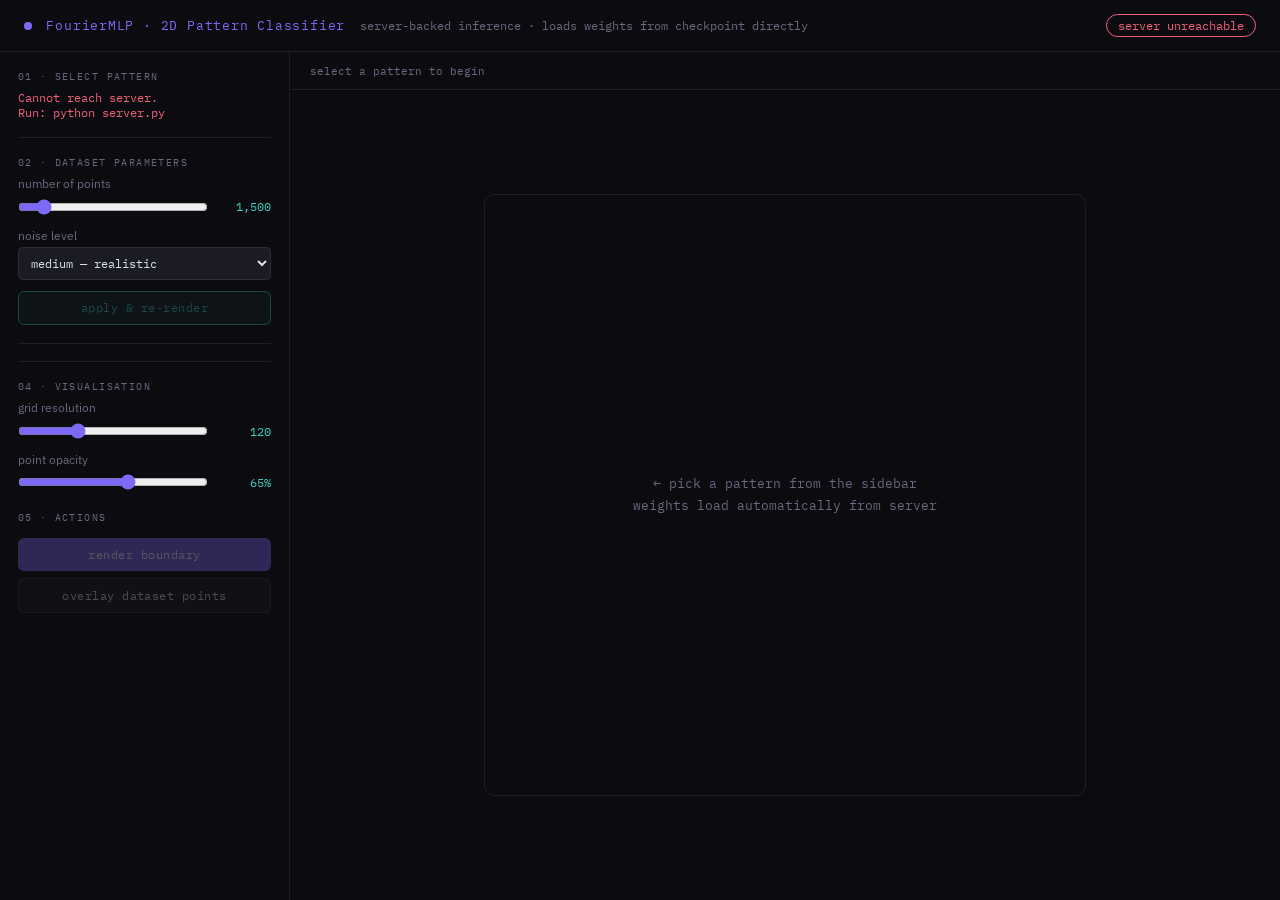
<file: 2-D Pattern Classification Model/index.html>
<!doctype html>
<html lang="en">
  <head>
    <meta charset="UTF-8" />
    <meta name="viewport" content="width=device-width, initial-scale=1.0" />
    <title>FourierMLP · Pattern Classifier</title>
    <link rel="preconnect" href="https://fonts.googleapis.com" />
    <link
      href="https://fonts.googleapis.com/css2?family=IBM+Plex+Mono:wght@400;500&family=IBM+Plex+Sans:wght@400;500&display=swap"
      rel="stylesheet"
    />
    <style>
      :root {
        --bg: #0c0c10;
        --surf: #13131a;
        --surf2: #1b1b24;
        --border: rgba(255, 255, 255, 0.08);
        --border2: rgba(255, 255, 255, 0.14);
        --accent: #7c6af7;
        --accent2: #3ecfbf;
        --text: #dde0ec;
        --muted: #686880;
        --danger: #f0607a;
        --mono: "IBM Plex Mono", monospace;
        --sans: "IBM Plex Sans", sans-serif;
      }
      *,
      *::before,
      *::after {
        box-sizing: border-box;
        margin: 0;
        padding: 0;
      }
      html,
      body {
        height: 100%;
        background: var(--bg);
        color: var(--text);
        font-family: var(--sans);
      }
      body {
        display: grid;
        grid-template-rows: 52px 1fr;
        overflow: hidden;
      }

      /* ── header ── */
      header {
        border-bottom: 1px solid var(--border);
        display: flex;
        align-items: center;
        padding: 0 1.5rem;
        gap: 0.9rem;
        flex-shrink: 0;
      }
      .h-dot {
        width: 8px;
        height: 8px;
        border-radius: 50%;
        background: var(--accent);
      }
      header h1 {
        font-family: var(--mono);
        font-size: 0.82rem;
        font-weight: 400;
        letter-spacing: 0.06em;
        color: var(--accent);
      }
      header p {
        font-family: var(--mono);
        font-size: 0.72rem;
        color: var(--muted);
      }
      .h-sep {
        flex: 1;
      }
      #globalStatus {
        font-family: var(--mono);
        font-size: 0.72rem;
        padding: 0.2rem 0.7rem;
        border-radius: 20px;
        border: 1px solid var(--border2);
        color: var(--muted);
        transition:
          color 0.2s,
          border-color 0.2s;
      }
      #globalStatus.ok {
        color: var(--accent2);
        border-color: var(--accent2);
      }
      #globalStatus.err {
        color: var(--danger);
        border-color: var(--danger);
      }
      #globalStatus.busy {
        color: var(--accent);
        border-color: var(--accent);
      }

      /* ── main grid ── */
      main {
        height: 100%;
        display: grid;
        grid-template-columns: 290px 1fr;
        overflow: hidden;
      }

      /* ── sidebar ── */
      aside {
        border-right: 1px solid var(--border);
        display: flex;
        flex-direction: column;
        overflow-y: auto;
        padding: 1.1rem;
        gap: 1.1rem;
      }
      .sec-label {
        font-family: var(--mono);
        font-size: 0.63rem;
        letter-spacing: 0.14em;
        color: var(--muted);
        text-transform: uppercase;
        margin-bottom: 0.45rem;
      }

      /* pattern grid */
      .pattern-grid {
        display: grid;
        grid-template-columns: 1fr 1fr;
        gap: 4px;
      }
      .pat-btn {
        background: var(--surf2);
        border: 1px solid var(--border);
        border-radius: 5px;
        color: var(--muted);
        font-family: var(--mono);
        font-size: 0.62rem;
        padding: 0.4rem 0.35rem;
        cursor: pointer;
        text-align: left;
        line-height: 1.35;
        transition:
          background 0.12s,
          border-color 0.12s,
          color 0.12s;
      }
      .pat-btn:hover {
        background: var(--surf);
        border-color: var(--border2);
        color: var(--text);
      }
      .pat-btn.active {
        border-color: var(--accent);
        color: var(--accent);
        background: rgba(124, 106, 247, 0.1);
      }
      .pat-btn.ready::after {
        content: "";
        display: inline-block;
        width: 5px;
        height: 5px;
        border-radius: 50%;
        background: var(--accent2);
        margin-left: 4px;
        vertical-align: middle;
      }

      /* model info */
      .info-grid {
        display: grid;
        grid-template-columns: 1fr 1fr;
        gap: 4px;
      }
      .info-cell {
        background: var(--surf2);
        border-radius: 5px;
        padding: 0.4rem 0.55rem;
      }
      .info-cell .ik {
        font-size: 0.6rem;
        color: var(--muted);
        font-family: var(--mono);
      }
      .info-cell .iv {
        font-size: 0.82rem;
        font-family: var(--mono);
        color: var(--accent2);
        font-weight: 500;
      }

      /* controls */
      .field {
        display: flex;
        flex-direction: column;
        gap: 0.3rem;
      }
      .field label {
        font-size: 0.74rem;
        color: var(--muted);
      }
      .range-row {
        display: flex;
        align-items: center;
        gap: 0.45rem;
      }
      .range-row span {
        font-family: var(--mono);
        font-size: 0.76rem;
        color: var(--accent2);
        min-width: 3.5rem;
        text-align: right;
      }
      input[type="range"] {
        flex: 1;
        accent-color: var(--accent);
        cursor: pointer;
        height: 22px;
      }
      select {
        width: 100%;
        background: var(--surf2);
        border: 1px solid var(--border);
        border-radius: 5px;
        color: var(--text);
        padding: 0.38rem 0.55rem;
        font-family: var(--mono);
        font-size: 0.78rem;
        cursor: pointer;
      }
      select:focus {
        outline: 2px solid var(--accent);
        outline-offset: 2px;
      }

      .divider {
        height: 1px;
        background: var(--border);
        margin: 0;
      }

      /* buttons */
      .btn {
        width: 100%;
        padding: 0.55rem;
        border-radius: 6px;
        border: none;
        cursor: pointer;
        font-family: var(--mono);
        font-size: 0.76rem;
        letter-spacing: 0.04em;
        transition:
          opacity 0.15s,
          transform 0.1s;
      }
      .btn:active {
        transform: scale(0.98);
      }
      .btn:disabled {
        opacity: 0.3;
        cursor: not-allowed;
      }
      .btn.primary {
        background: var(--accent);
        color: #fff;
      }
      .btn.secondary {
        background: var(--surf2);
        border: 1px solid var(--border2);
        color: var(--text);
      }
      .btn.apply {
        background: rgba(62, 207, 191, 0.12);
        border: 1px solid var(--accent2);
        color: var(--accent2);
      }

      /* ── canvas area ── */
      .canvas-wrap {
        display: flex;
        flex-direction: column;
        overflow: hidden;
      }
      .toolbar {
        display: flex;
        align-items: center;
        gap: 1rem;
        flex-shrink: 0;
        padding: 0 1.25rem;
        height: 38px;
        border-bottom: 1px solid var(--border);
      }
      .toolbar .coord {
        font-family: var(--mono);
        font-size: 0.7rem;
        color: var(--muted);
        min-width: 18rem;
      }
      .toolbar .pred {
        font-family: var(--mono);
        font-size: 0.76rem;
        margin-left: auto;
        transition: color 0.1s;
      }

      .canvas-container {
        overflow: hidden;
        min-height: 0;
        flex: 1;
        display: flex;
        align-items: center;
        justify-content: center;
        padding: 1.25rem;
        position: relative;
      }
      canvas {
        border: 1px solid var(--border);
        border-radius: 10px;
        cursor: crosshair;
        display: block;
        max-width: 100%;
        max-height: 100%;
      }

      /* loading overlay */
      #loadingOverlay {
        position: absolute;
        inset: 0;
        display: none;
        align-items: center;
        justify-content: center;
        background: rgba(12, 12, 16, 0.72);
        border-radius: 10px;
        flex-direction: column;
        gap: 0.7rem;
        pointer-events: none;
      }
      #loadingOverlay.show {
        display: flex;
      }
      #loadingOverlay p {
        font-family: var(--mono);
        font-size: 0.76rem;
        color: var(--accent);
      }
      .spinner {
        width: 26px;
        height: 26px;
        border: 2px solid var(--border2);
        border-top-color: var(--accent);
        border-radius: 50%;
        animation: spin 0.7s linear infinite;
      }
      @keyframes spin {
        to {
          transform: rotate(360deg);
        }
      }

      /* legend */
      .legend {
        position: absolute;
        bottom: 1.5rem;
        right: 1.5rem;
        background: rgba(19, 19, 26, 0.93);
        border: 1px solid var(--border2);
        border-radius: 7px;
        padding: 0.55rem 0.8rem;
        display: none;
        flex-direction: column;
        gap: 0.28rem;
        max-height: 240px;
        overflow-y: auto;
      }
      .legend.show {
        display: flex;
      }
      .leg-item {
        display: flex;
        align-items: center;
        gap: 0.42rem;
        font-size: 0.66rem;
        font-family: var(--mono);
        color: var(--muted);
      }
      .leg-dot {
        width: 8px;
        height: 8px;
        border-radius: 50%;
        flex-shrink: 0;
      }

      /* empty state */
      #emptyMsg {
        position: absolute;
        inset: 0;
        display: flex;
        align-items: center;
        justify-content: center;
        flex-direction: column;
        gap: 0.5rem;
        pointer-events: none;
      }
      #emptyMsg p {
        font-family: var(--mono);
        font-size: 0.8rem;
        color: var(--muted);
        text-align: center;
        line-height: 1.7;
      }

      /* toast */
      #toast {
        position: fixed;
        bottom: 1.25rem;
        left: 50%;
        transform: translateX(-50%);
        background: var(--surf2);
        border: 1px solid var(--border2);
        border-radius: 7px;
        padding: 0.42rem 1rem;
        font-family: var(--mono);
        font-size: 0.72rem;
        color: var(--text);
        opacity: 0;
        pointer-events: none;
        transition: opacity 0.18s;
        z-index: 999;
      }
      #toast.show {
        opacity: 1;
      }
    </style>
  </head>
  <body>
    <header>
      <div class="h-dot"></div>
      <h1>FourierMLP · 2D Pattern Classifier</h1>
      <p>server-backed inference · loads weights from checkpoint directly</p>
      <div class="h-sep"></div>
      <span id="globalStatus">idle</span>
    </header>

    <main>
      <aside>
        <!-- 01 Pattern -->
        <div>
          <p class="sec-label">01 · select pattern</p>
          <div class="pattern-grid" id="patternGrid">
            <p
              style="
                color: var(--muted);
                font-size: 0.72rem;
                font-family: var(--mono);
                grid-column: 1/-1;
              "
            >
              connecting…
            </p>
          </div>
        </div>

        <div class="divider"></div>

        <!-- 02 Dataset params -->
        <div>
          <p class="sec-label">02 · dataset parameters</p>

          <div class="field">
            <label>number of points</label>
            <div class="range-row">
              <input
                type="range"
                id="nSamplesSlider"
                min="500"
                max="10000"
                value="1500"
                step="100"
              />
              <span id="nSamplesVal">1,500</span>
            </div>
          </div>

          <div class="field" style="margin-top: 0.6rem">
            <label>noise level</label>
            <select id="noiseSelect">
              <option value="low">low — clean boundaries</option>
              <option value="medium" selected>medium — realistic</option>
              <option value="high">high — heavily overlapping</option>
            </select>
          </div>

          <button
            class="btn apply"
            id="applyParams"
            style="margin-top: 0.7rem"
            disabled
          >
            apply &amp; re-render
          </button>
        </div>

        <div class="divider"></div>

        <!-- 03 Model info -->
        <div id="modelInfo" style="display: none">
          <p class="sec-label">03 · loaded model</p>
          <div class="info-grid">
            <div class="info-cell">
              <div class="ik">dataset</div>
              <div class="iv" id="iDataset">—</div>
            </div>
            <div class="info-cell">
              <div class="ik">classes</div>
              <div class="iv" id="iClasses">—</div>
            </div>
            <div class="info-cell">
              <div class="ik">hidden dim</div>
              <div class="iv" id="iHidden">—</div>
            </div>
            <div class="info-cell">
              <div class="ik">epoch</div>
              <div class="iv" id="iEpoch">—</div>
            </div>
            <div class="info-cell">
              <div class="ik">train loss</div>
              <div class="iv" id="iLoss">—</div>
            </div>
            <div class="info-cell">
              <div class="ik">freq scale</div>
              <div class="iv" id="iScale">—</div>
            </div>
            <div class="info-cell">
              <div class="ik">best acc</div>
              <div class="iv" id="iBestAcc">—</div>
            </div>
            <div class="info-cell">
              <div class="ik">fresh acc</div>
              <div class="iv" id="iFreshAcc">—</div>
            </div>
            <div class="info-cell" style="grid-column: 1/-1">
              <div class="ik">complexity</div>
              <div class="iv" id="iComplexity">—</div>
            </div>
          </div>
        </div>

        <div class="divider"></div>

        <!-- 04 Render -->
        <div>
          <p class="sec-label">04 · visualisation</p>
          <div class="field">
            <label>grid resolution</label>
            <div class="range-row">
              <input
                type="range"
                id="resSlider"
                min="60"
                max="260"
                value="120"
                step="10"
              />
              <span id="resVal">120</span>
            </div>
          </div>
          <div class="field" style="margin-top: 0.6rem">
            <label>point opacity</label>
            <div class="range-row">
              <input
                type="range"
                id="alphaSlider"
                min="15"
                max="100"
                value="65"
                step="5"
              />
              <span id="alphaVal">65%</span>
            </div>
          </div>
        </div>

        <!-- 05 Actions -->
        <div style="display: flex; flex-direction: column; gap: 0.45rem">
          <p class="sec-label">05 · actions</p>
          <button class="btn primary" id="runBtn" disabled>
            render boundary
          </button>
          <button class="btn secondary" id="dataBtn" disabled>
            overlay dataset points
          </button>
        </div>
      </aside>

      <!-- Canvas -->
      <div class="canvas-wrap">
        <div class="toolbar">
          <span class="coord" id="coordDisplay">select a pattern to begin</span>
          <span class="pred" id="predDisplay"></span>
        </div>
        <div class="canvas-container">
          <canvas id="plotCanvas" width="600" height="600"></canvas>
          <div id="loadingOverlay">
            <div class="spinner"></div>
            <p id="loadingMsg">loading…</p>
          </div>
          <div class="legend" id="legend"></div>
          <div id="emptyMsg">
            <p>
              ← pick a pattern from the sidebar<br />weights load automatically
              from server
            </p>
          </div>
        </div>
      </div>
    </main>

    <div id="toast"></div>
    <script src="app.js"></script>
  </body>
</html>
</file>
